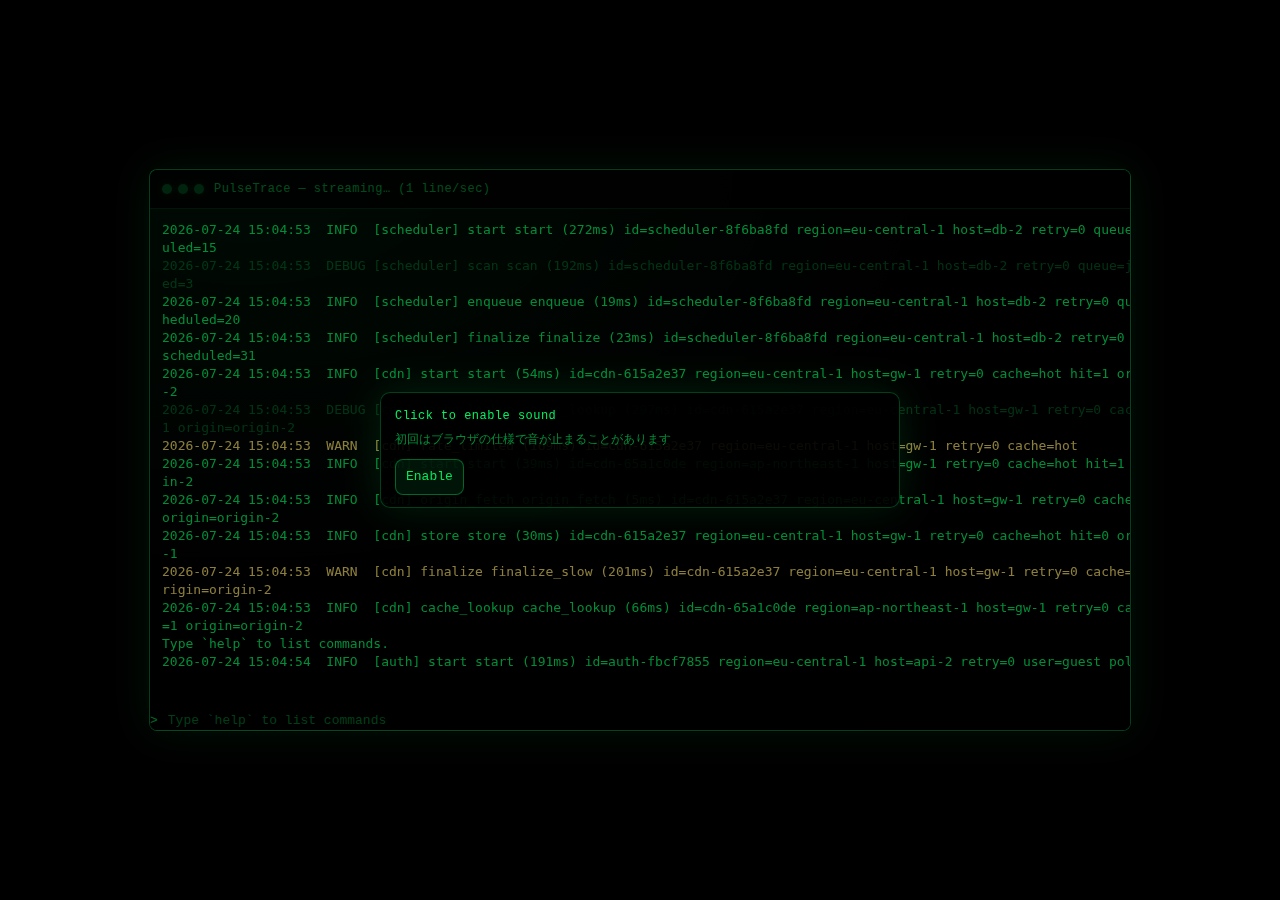
<file: PulseTrace/index.html>
<!doctype html>
<html lang="ja">
  <head>
    <meta charset="utf-8" />
    <meta name="viewport" content="width=device-width, initial-scale=1" />
    <title>PulseTrace</title>
    <link rel="stylesheet" href="./styles.css" />
  </head>
  <body>
    <div class="wrap">
      <div class="terminal" id="terminal" role="application" aria-label="Terminal log">
        <div class="soundgate" id="soundgate">
          <div class="soundgate__panel" role="dialog" aria-label="Enable sound">
            <div class="soundgate__title">Click to enable sound</div>
            <div class="soundgate__desc">初回はブラウザの仕様で音が止まることがあります</div>
            <button class="soundgate__btn" id="soundgateBtn" type="button">Enable</button>
          </div>
        </div>
        <div class="bar">
          <span class="dots" aria-hidden="true">
            <span class="dot"></span><span class="dot"></span><span class="dot"></span>
          </span>
          <span class="title" id="statusTitle">PulseTrace — streaming… (1 line/sec)</span>
        </div>
        <div class="screen">
          <pre id="log" aria-live="polite" aria-relevant="additions"></pre>
        </div>
        <div class="cmd" aria-label="command line (visual only)">
          <span class="prompt">&gt;</span>
          <input
            class="cmdinput"
            id="cmdinput"
            type="text"
            inputmode="text"
            autocomplete="off"
            autocapitalize="off"
            spellcheck="false"
            placeholder="Type `help` to list commands"
            aria-label="command input"
          />
        </div>
      </div>
    </div>
    <script src="./app.js"></script>
  </body>
</html>
</file>
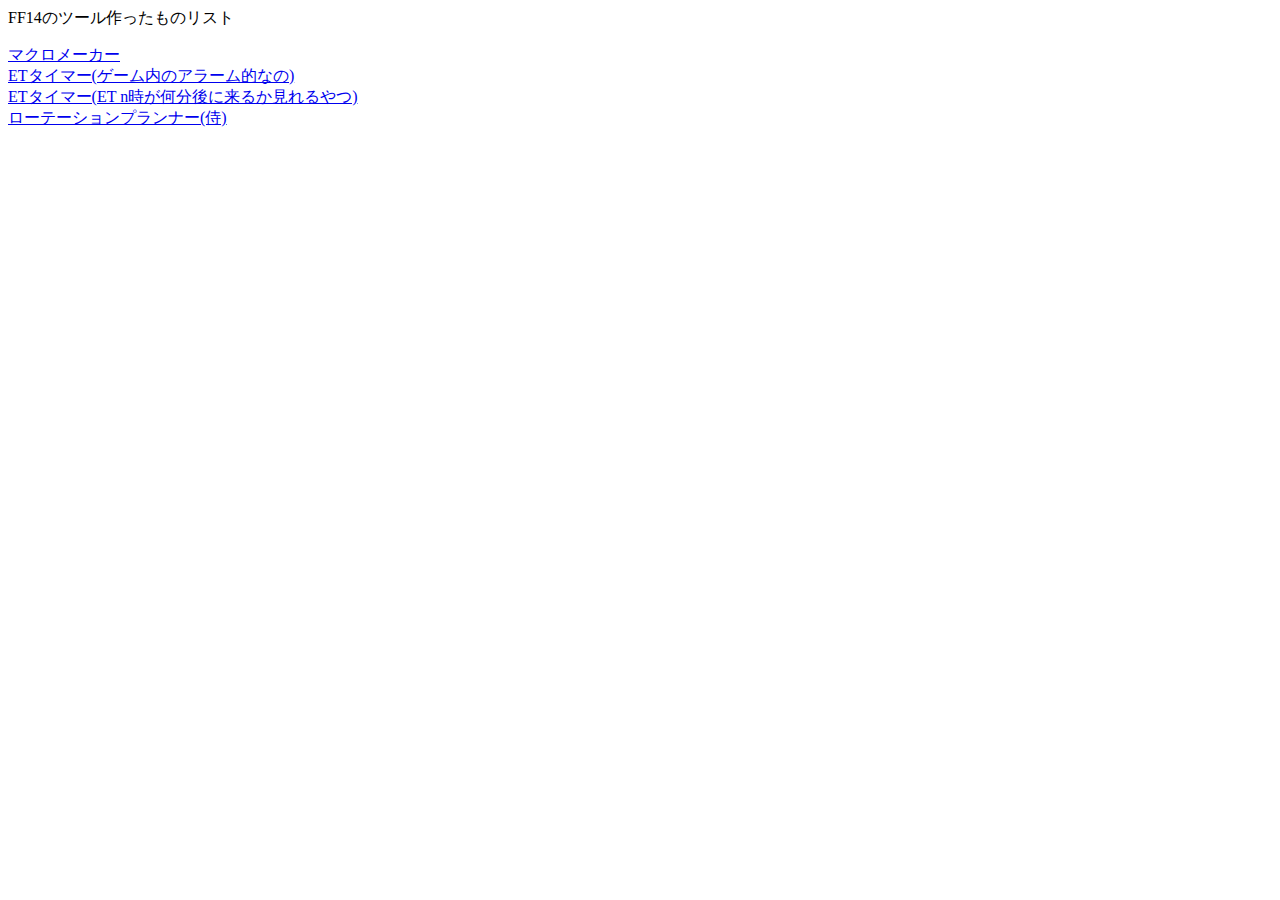
<file: ff14_works.html>
<html lang="ja">
<head>
    <meta charset="utf-8">
    <title>FF14 作ったもの</title>
</head>
<p>FF14のツール作ったものリスト</p>
<a href="https://suraimu752.github.io/macroMaker/macroMaker.html">マクロメーカー</a><br>
<a href="https://suraimu752.github.io/ff_timer/ff_timer.html">ETタイマー(ゲーム内のアラーム的なの)</a><br>
<a href="https://suraimu752.github.io/ff_ET/ff_ETLT.html">ETタイマー(ET n時が何分後に来るか見れるやつ)</a><br>
<a href="https://suraimu752.github.io/rotationPlanner/rotationPlanner.html">ローテーションプランナー(侍)</a><br>
<body>
</file>
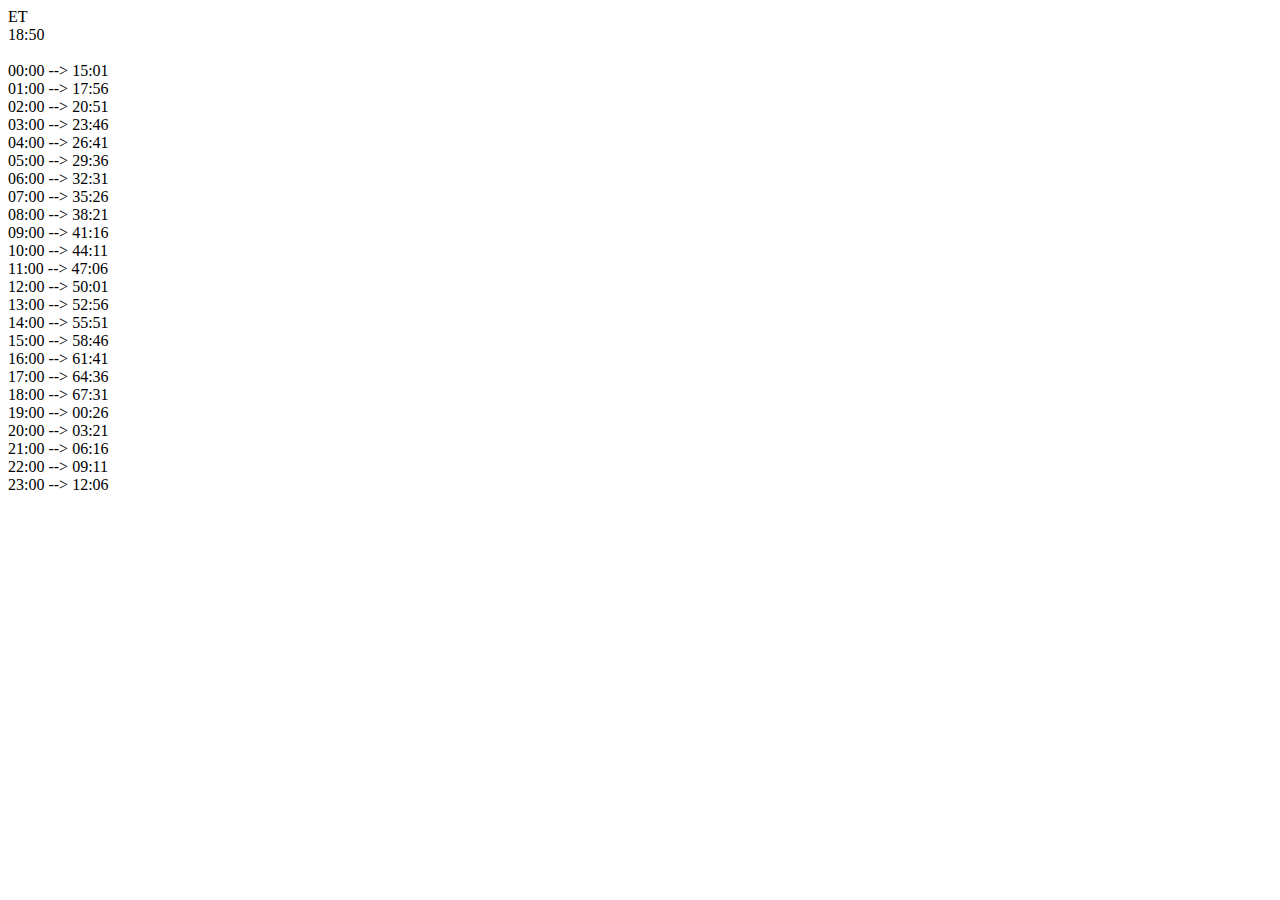
<file: ff_ET/ff_ETLT.html>
<html>
<head>
<title>FF14 LT<->ET</title>
<!-- <link rel="stylesheet" href="./style.css"> -->
</head>
<body>
<div class="container">
    <div class="clock">
        <div class="ET">ET</div>
        <span class="clock-time"></span>
    </div><br>
    <div id="behind">
    </div>
</div>
<script>
    let rowET = 0;
    var timer = setInterval(function() {
        let lastSunday = new Date();
        lastSunday.setDate(lastSunday.getDate() - lastSunday.getDay());
        lastSunday.setHours(0);
        lastSunday.setMinutes(0);
        lastSunday.setSeconds(0);

        let now = new Date();
        let diff = now.getTime() + now.getMilliseconds() - lastSunday.getTime();

        rowET = ((diff / 60000) % 70) / 70 * (24 * 60);
        console.log(diff);
        let et = Math.floor(rowET);

        let time = Math.floor(et / 60) + ":" + ("00" + (et % 60)).slice(-2);
        document.getElementsByClassName("clock-time")[0].innerHTML = time;
        

        text = "";
        for(let i = 0; i <= 23; i++){
            let beh = (i * 60 - rowET + (24 * 60)) % (24 * 60) * 70 / (24 * 60) * 60;
            beh = Math.floor(beh);
            // console.log(beh, Math.floor(beh / 60) + ":" + ("00" + (beh % 60)).slice(-2));
            text += ("0" + String(i)).slice(-2) + ":00 --> " + ("00" + Math.floor(beh / 60)).slice(-2) + ":" + ("00" + (beh % 60)).slice(-2) + "<br>";
        }
        document.getElementById("behind").innerHTML = text;
    }, 100);
</script>
</body>
</html>
</file>
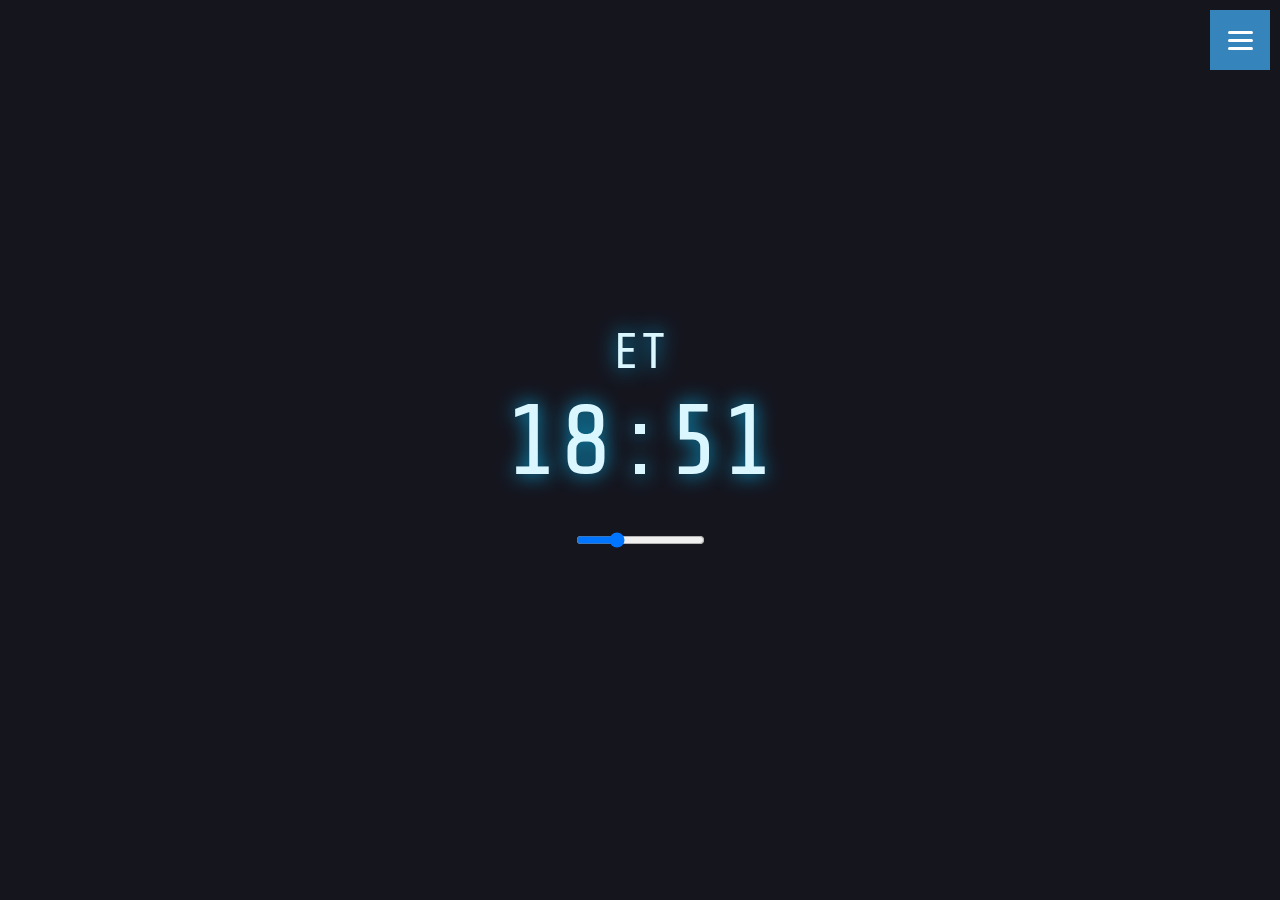
<file: ff_timer/ff_timer.html>
<html>
<head>
<title>FF14 Gathering Timer</title>
<script src="./notification.js"></script>
<link rel="stylesheet" href="./style.css">
<!-- Global site tag (gtag.js) - Google Analytics -->
<script async src="https://www.googletagmanager.com/gtag/js?id=G-D2KB9L0PK7"></script>
<script>
  window.dataLayer = window.dataLayer || [];
  function gtag(){dataLayer.push(arguments);}
  gtag('js', new Date());

  gtag('config', 'G-D2KB9L0PK7');
</script>
</head>
<body>
<script>
    let times = ["0:00", "2:00", "4:00", "6:00", "8:00", "10:00", "12:00", "14:00", "16:00", "18:00", "20:00", "22:00"];
    let audio = new Audio(sound);
    audio.volume = 0.3;
    let flags = Array(12);
    let ltet = 0; // 0: LT, 1: ET
    let notifTiming = 1; // x分前
    let array = Array(12);

    // time: 0:00, 2:00| x: LT/ET x 分前
    function timeCalc(time, x){
        let t = time.split(":");
        let h = parseInt(t[0]);
        let m = parseInt(t[1]);
        
        if(ltet == 0){
            x = Math.floor(24 * 60 / 70 * x);
        }

        if(m - x < 0){
            if(h - 1 < 0){
                h = 23;
            }
            else{
                h -= 1;
            }
            m = 60 + m - x;
        }
        else{
            m -= x;
        }
        return h + ":" + ("00" + m).slice(-2);
    }
    function calc(){
        for(let i = 0; i < array.length; i++){
            array[i] = timeCalc(times[i], notifTiming);
        }
    }
    function changed(){
        audio.volume = document.getElementById("volume").value;
    }
    function onchecked(){
        for(let i = 0; i < flags.length; i++){
            flags[i] = document.getElementById(i * 2).checked;
        }
    }
    function onselected(){
        ltet = document.getElementById("ltet").selectedIndex;
        calc();
    }
    function onvaluechanged(){
        notifTiming = document.getElementById("notifTiming").value;
        calc();
    }
</script>
<div class="hamburger-menu">
    <input type="checkbox" id="menu-btn-check">
    <label for="menu-btn-check" class="menu-btn"><span></span></label>
    <div class="menu-content">
        <ul>
            <li>
                <div class="menu-item">
                    <select id="ltet" onchange="onselected();">
                        <option value="LT">LT</option>
                        <option value="ET">ET</option>
                    </select>
                    <input type="number" id="notifTiming" value="1" onchange="onvaluechanged();">分前に通知
                </div>
            </li>
            <li>
                <div class="menu-item">
                    <input type="checkbox" id="0" onchange="onchecked();">
                    <label for="0">0:00</label>
                </div>
            </li>
            <li>
                <div class="menu-item">
                    <input type="checkbox" id="2" onchange="onchecked();">
                    <label for="2">2:00</label>
                </div>
            </li>
            <li>
                <div class="menu-item">
                    <input type="checkbox" id="4" onchange="onchecked();">
                    <label for="4">4:00</label>
                </div>
            </li>
            <li>
                <div class="menu-item">
                    <input type="checkbox" id="6" onchange="onchecked();">
                    <label for="6">6:00</label>
                </div>
            </li>
            <li>
                <div class="menu-item">
                    <input type="checkbox" id="8" onchange="onchecked();">
                    <label for="8">8:00</label>
                </div>
            </li>
            <li>
                <div class="menu-item">
                    <input type="checkbox" id="10" onchange="onchecked();">
                    <label for="10">10:00</label>
                </div>
            </li>
            <li>
                <div class="menu-item">
                    <input type="checkbox" id="12" onchange="onchecked();">
                    <label for="12">12:00</label>
                </div>
            </li>
            <li>
                <div class="menu-item">
                    <input type="checkbox" id="14" onchange="onchecked();">
                    <label for="14">14:00</label>
                </div>
            </li>
            <li>
                <div class="menu-item">
                    <input type="checkbox" id="16" onchange="onchecked();">
                    <label for="16">16:00</label>
                </div>
            </li>
            <li>
                <div class="menu-item">
                    <input type="checkbox" id="18" onchange="onchecked();">
                    <label for="18">18:00</label>
                </div>
            </li>
            <li>
                <div class="menu-item">
                    <input type="checkbox" id="20" onchange="onchecked();">
                    <label for="20">20:00</label>
                </div>
            </li>
            <li>
                <div class="menu-item">
                    <input type="checkbox" id="22" onchange="onchecked();">
                    <label for="22">22:00</label>
                </div>
            </li>
        </ul>
    </div>
</div>
<div class="container">
    <div class="clock">
    <div class="ET">ET</div>
    <p class="clock-time"></p>
    <input type="range" id="volume" min="0" max="1" step="0.1" value="0.3" oninput="changed();">
    </div>
</div>
<script>
    // let array = ["1:40", "3:40", "5:40", "7:40", "9:40", "11:40", "13:40", "15:40", "17:40", "19:40", "21:40", "23:40"];
    calc();
    var timer = setInterval(function() {
        let lastSunday = new Date();
        lastSunday.setDate(lastSunday.getDate() - lastSunday.getDay());
        lastSunday.setHours(0);
        lastSunday.setMinutes(0);
        lastSunday.setSeconds(0);

        let now = new Date();
        let diff = now.getTime() - lastSunday.getTime();

        let et = Math.floor(((diff / 60000) % 70) / 70 * (24 * 60));

        let time = Math.floor(et / 60) + ":" + ("00" + (et % 60)).slice(-2);
        document.getElementsByClassName("clock-time")[0].innerHTML = time;

        if (array.includes(time)) {
            console.log(flags);
            console.log(array.indexOf(time));
            if(flags[array.indexOf(time)]){
                audio.play();
            }
        }
    }, 300);
</script>
</body>
</html>
</file>
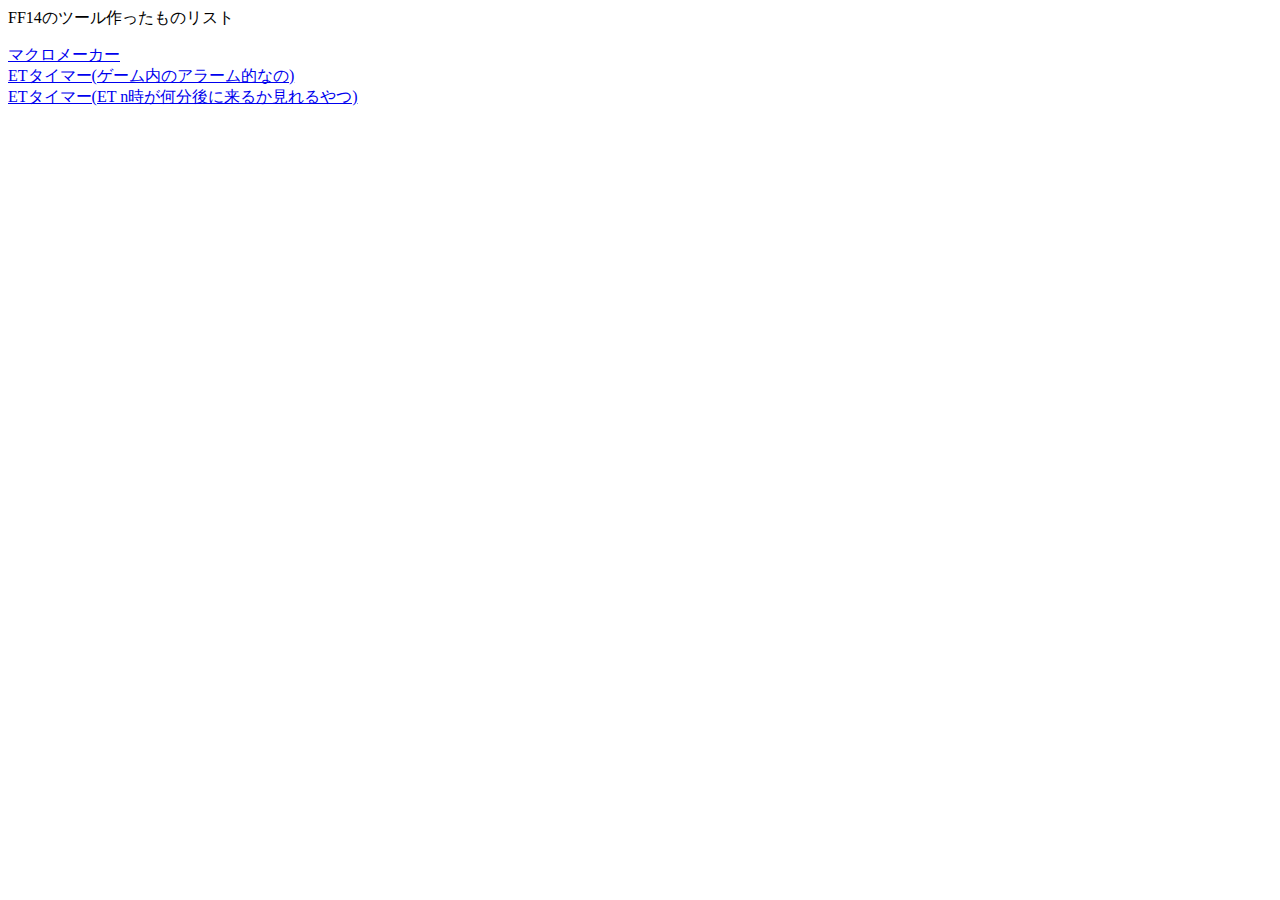
<file: ffxivTools/works.html>
<html lang="ja">
<head>
    <meta charset="utf-8">
    <title>FF14 作ったもの</title>
</head>
<p>FF14のツール作ったものリスト</p>
<a href="https://suraimu752.github.io/ffxivTools/macroMaker/macroMaker.html">マクロメーカー</a><br>
<a href="https://suraimu752.github.io/ffxivTools/ff_timer/ff_timer.html">ETタイマー(ゲーム内のアラーム的なの)</a><br>
<a href="https://suraimu752.github.io/ffxivTools/ff_ET/ff_ETLT.html">ETタイマー(ET n時が何分後に来るか見れるやつ)</a><br>
<body>
</file>
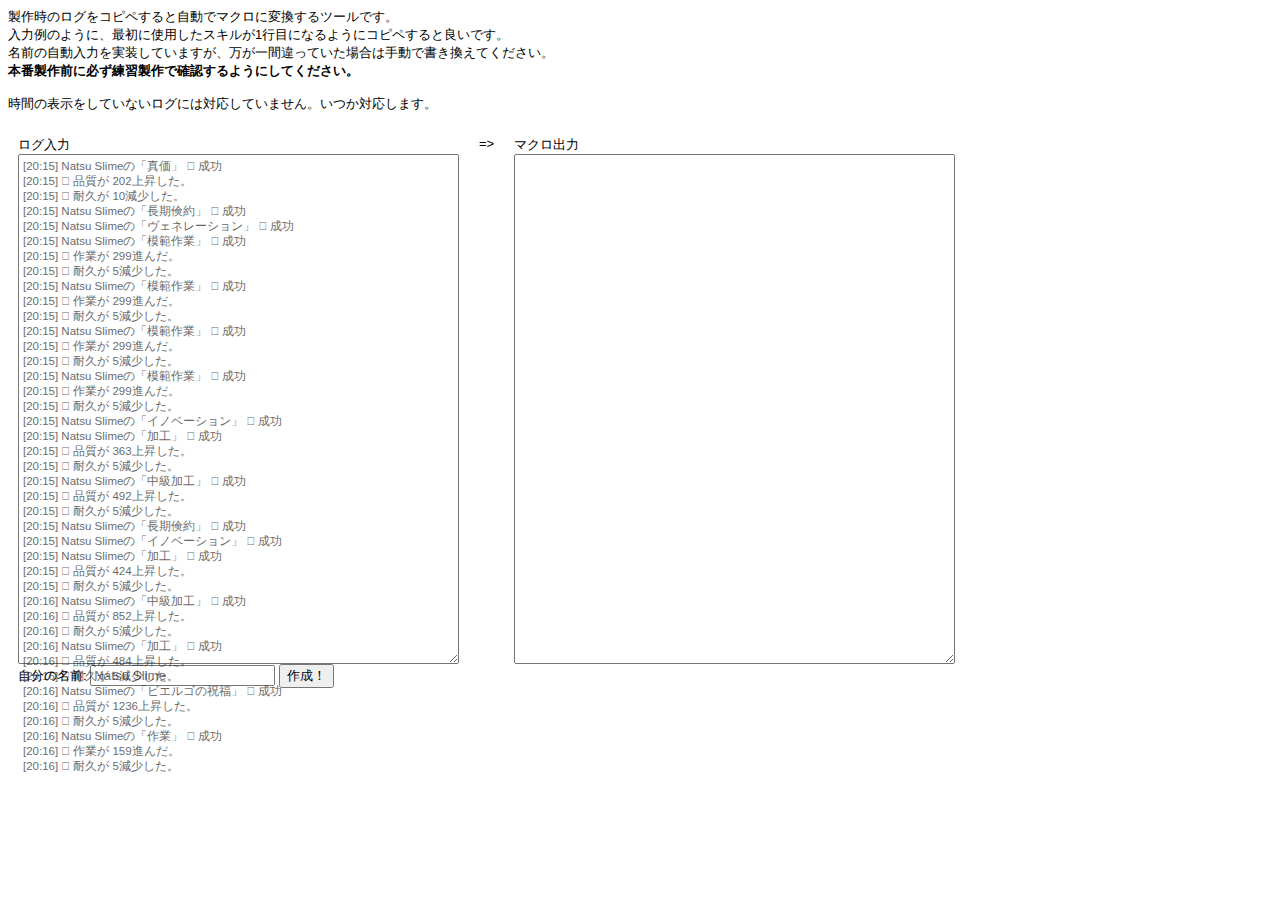
<file: macroMaker/macroMaker.html>
<html lang="ja">
<head>
    <title>FF14 Macro Maker</title>
    <link rel="stylesheet" href="style.css">
    <script src="https://code.jquery.com/jquery-3.6.0.min.js"></script>
    <!-- Global site tag (gtag.js) - Google Analytics -->
    <script async src="https://www.googletagmanager.com/gtag/js?id=G-6T9P73EVH1"></script>
    <script>
    window.dataLayer = window.dataLayer || [];
    function gtag(){dataLayer.push(arguments);}
    gtag('js', new Date());

    gtag('config', 'G-6T9P73EVH1');
    </script>
</head>
<body>
    <p>
    製作時のログをコピペすると自動でマクロに変換するツールです。<br>
    入力例のように、最初に使用したスキルが1行目になるようにコピペすると良いです。<br>
    名前の自動入力を実装していますが、万が一間違っていた場合は手動で書き換えてください。<br>
    <b>本番製作前に必ず練習製作で確認するようにしてください。</b><br><br>
    時間の表示をしていないログには対応していません。いつか対応します。
    </p>
    <div class="wrapper">
        ログ入力
        <div class="textareaDiv">
            <textarea id="logs" cols="60" rows="42" placeholder=""></textarea>
            <div id="placeholderDiv">
                [20:15] Natsu Slimeの「真価」   成功<br>
                [20:15]    品質が 202上昇した。<br>
                [20:15]    耐久が 10減少した。<br>
                [20:15] Natsu Slimeの「長期倹約」   成功<br>
                [20:15] Natsu Slimeの「ヴェネレーション」   成功<br>
                [20:15] Natsu Slimeの「模範作業」   成功<br>
                [20:15]    作業が 299進んだ。<br>
                [20:15]    耐久が 5減少した。<br>
                [20:15] Natsu Slimeの「模範作業」   成功<br>
                [20:15]    作業が 299進んだ。<br>
                [20:15]    耐久が 5減少した。<br>
                [20:15] Natsu Slimeの「模範作業」   成功<br>
                [20:15]    作業が 299進んだ。<br>
                [20:15]    耐久が 5減少した。<br>
                [20:15] Natsu Slimeの「模範作業」   成功<br>
                [20:15]    作業が 299進んだ。<br>
                [20:15]    耐久が 5減少した。<br>
                [20:15] Natsu Slimeの「イノベーション」   成功<br>
                [20:15] Natsu Slimeの「加工」   成功<br>
                [20:15]    品質が 363上昇した。<br>
                [20:15]    耐久が 5減少した。<br>
                [20:15] Natsu Slimeの「中級加工」   成功<br>
                [20:15]    品質が 492上昇した。<br>
                [20:15]    耐久が 5減少した。<br>
                [20:15] Natsu Slimeの「長期倹約」   成功<br>
                [20:15] Natsu Slimeの「イノベーション」   成功<br>
                [20:15] Natsu Slimeの「加工」   成功<br>
                [20:15]    品質が 424上昇した。<br>
                [20:15]    耐久が 5減少した。<br>
                [20:16] Natsu Slimeの「中級加工」   成功<br>
                [20:16]    品質が 852上昇した。<br>
                [20:16]    耐久が 5減少した。<br>
                [20:16] Natsu Slimeの「加工」   成功<br>
                [20:16]    品質が 484上昇した。<br>
                [20:16]    耐久が 5減少した。<br>
                [20:16] Natsu Slimeの「ビエルゴの祝福」   成功<br>
                [20:16]    品質が 1236上昇した。<br>
                [20:16]    耐久が 5減少した。<br>
                [20:16] Natsu Slimeの「作業」   成功<br>
                [20:16]    作業が 159進んだ。<br>
                [20:16]    耐久が 5減少した。<br>
            </div>
        </div>
        自分の名前: <input type="text" id="name" placeholder="Natsu Slime">
        <input type="button" value="作成！" id="btn" onclick="make();">
    </div>
    <div class="wrapper">
        =>
    </div>
    <div class="wrapper">
        マクロ出力
        <div id="macroWrapper">
            <textarea id="macro" cols="60" rows="42"></textarea>
        </div>
    </div>


    <script src="script.js"></script>
</body>
</html>
</file>
<file: PulseTrace/styles.css>
:root {
  color-scheme: dark;
  --bg: #000;
  --fg: #00ff66;
  --dim: rgba(0, 255, 102, 0.55);
  --dbg: rgba(0, 255, 102, 0.35);
  --info: #00ff66;
  --warn: #ffe66d;
  --error: #ff4d4d;
  --cmd: #6bdcff;
  --line-h: 18px;
}

html,
body {
  height: 100%;
}

body {
  margin: 0;
  background: var(--bg);
  color: var(--fg);
  font: 13px/var(--line-h) ui-monospace, SFMono-Regular, Menlo, Monaco, Consolas,
    "Liberation Mono", "Courier New", monospace;
}

.wrap {
  height: 100%;
  display: grid;
  place-items: center;
  padding: 12px;
  box-sizing: border-box;
}

.terminal {
  width: min(980px, 100%);
  height: min(560px, 100%);
  border: 1px solid rgba(0, 255, 102, 0.25);
  border-radius: 8px;
  box-shadow: 0 0 0 1px rgba(0, 0, 0, 1), 0 0 40px rgba(0, 255, 102, 0.08);
  overflow: hidden;
  display: grid;
  grid-template-rows: auto 1fr auto;
  background: radial-gradient(
      1200px 700px at 10% 0%,
      rgba(0, 255, 102, 0.08),
      transparent 60%
    ),
    #000;
  position: relative;
}

.soundgate {
  position: absolute;
  inset: 0;
  display: grid;
  place-items: center;
  background: rgba(0, 0, 0, 0.45);
  z-index: 10;
}

.soundgate[hidden] {
  display: none !important;
}

.soundgate__panel {
  width: min(520px, calc(100% - 24px));
  border: 1px solid rgba(0, 255, 102, 0.25);
  border-radius: 10px;
  background: rgba(0, 0, 0, 0.92);
  box-shadow: 0 0 40px rgba(0, 255, 102, 0.12);
  padding: 14px 14px 12px;
  box-sizing: border-box;
}

.soundgate__title {
  font-size: 12px;
  letter-spacing: 0.04em;
  color: rgba(0, 255, 102, 0.95);
  margin-bottom: 6px;
  user-select: none;
}

.soundgate__desc {
  font-size: 12px;
  color: rgba(0, 255, 102, 0.55);
  margin-bottom: 10px;
  user-select: none;
}

.soundgate__btn {
  appearance: none;
  border: 1px solid rgba(0, 255, 102, 0.35);
  border-radius: 8px;
  background: rgba(0, 255, 102, 0.08);
  color: rgba(0, 255, 102, 0.9);
  font: inherit;
  padding: 8px 10px;
  cursor: pointer;
}

.soundgate__btn:hover {
  background: rgba(0, 255, 102, 0.12);
}

.soundgate__btn:active {
  transform: translateY(1px);
}

.terminal.flash {
  animation: flash 140ms ease-out;
}
@keyframes flash {
  0% {
    box-shadow: 0 0 0 1px rgba(0, 0, 0, 1), 0 0 0 9999px rgba(255, 0, 0, 0.22),
      0 0 50px rgba(255, 30, 30, 0.25);
  }
  100% {
    box-shadow: 0 0 0 1px rgba(0, 0, 0, 1), 0 0 40px rgba(0, 255, 102, 0.08);
  }
}

.bar {
  display: flex;
  align-items: center;
  gap: 10px;
  padding: 10px 12px;
  border-bottom: 1px solid rgba(0, 255, 102, 0.15);
  background: rgba(0, 0, 0, 0.7);
}

.dots {
  display: inline-flex;
  gap: 6px;
}
.dot {
  width: 10px;
  height: 10px;
  border-radius: 999px;
  background: rgba(0, 255, 102, 0.25);
  box-shadow: 0 0 10px rgba(0, 255, 102, 0.12);
}

.title {
  color: var(--dim);
  letter-spacing: 0.04em;
  font-size: 12px;
  user-select: none;
}

.screen {
  padding: 12px;
  box-sizing: border-box;
  overflow: hidden; /* 古いログが上に流れて消える */
}

#log {
  margin: 0;
  white-space: pre;
}

.line {
  display: block;
  will-change: transform;
}

.line.info {
  color: var(--info);
}

.line.debug {
  color: var(--dbg);
}

.line.warn {
  color: var(--warn);
  animation: warnShake 240ms ease-in-out;
}

.line.error {
  color: var(--error);
}

.line.cmd {
  color: var(--cmd);
}

@keyframes warnShake {
  0% {
    transform: translateX(0);
  }
  25% {
    transform: translateX(-1px);
  }
  50% {
    transform: translateX(2px);
  }
  75% {
    transform: translateX(-1px);
  }
  100% {
    transform: translateX(0);
  }
}

/* 追加された直後だけ、軽い出現感 */
.line.new {
  animation: pop 120ms ease-out;
}
@keyframes pop {
  from {
    opacity: 0;
    transform: translateY(2px);
  }
  to {
    opacity: 1;
    transform: translateY(0);
  }
}

.cmd {
  background: rgba(0, 0, 0, 0.82);
  padding: 0;
  height: var(--line-h);
  min-height: var(--line-h);
  line-height: var(--line-h);
  display: flex;
  align-items: center;
  gap: 10px;
  box-sizing: border-box;
  overflow: hidden;
}

.prompt {
  color: rgba(0, 255, 102, 0.75);
  user-select: none;
}

.cmdline {
  flex: 1;
  min-width: 0;
  white-space: nowrap;
  overflow: hidden;
  text-overflow: ellipsis;
  position: relative;
}

.cmdline::after {
  content: "";
  display: inline-block;
  width: 8px;
  margin-left: 2px;
  background: rgba(0, 255, 102, 0.55);
  height: 1em;
  vertical-align: -2px;
  animation: blink 900ms steps(1, end) infinite;
}

.cmdinput {
  flex: 1;
  min-width: 0;
  border: 0;
  outline: none;
  background: transparent;
  color: var(--fg);
  font: inherit;
  padding: 0;
  margin: 0;
  white-space: nowrap;
  overflow: hidden;
  text-overflow: ellipsis;
}

.cmdinput::placeholder {
  color: rgba(0, 255, 102, 0.45);
}

.cmdinput {
  caret-color: rgba(0, 255, 102, 0.75);
}
@keyframes blink {
  50% {
    opacity: 0;
  }
}
</file>
<file: ff_timer/style.css>
/* Google Fonts 読み込み */
@import url("https://fonts.googleapis.com/css2?family=Share+Tech+Mono&display=swap");

body, p{
    margin: 0;
}

/* 全体を囲うコンテナー */
.container {
  width: 100%;
  height: 100%;
  background-color: #15151e;
  display: flex;
  align-items: center;
  justify-content: center;
  text-align: center;
}

/* 時計の共通スタイル */
.clock {
  font-family: 'Share Tech Mono', monospace;
  color: #daf6ff;
  text-shadow: 0 0 20px #0aafe6;
  line-height: 1.2;
  text-align: center;
}

/* 日付のスタイル */
.clock-date {
  font-size: 25px;
}

/* 時間のスタイル */
.clock-time {
  font-size: 100px;
}

.ET {
  font-size: 50px;
}

#volume {
  margin: 30px;
}

/* 文字サイズ調整 */
@media screen and (max-width: 500px) {
  .clock-date {
    font-size: 5vw;
  }
  .clock-time {
    font-size: 20vw;
  }
  .ET {
    font-size: 10vw;
  }
  #volume{
    width: 25vw;
  }
}

.menu-btn {
  position: fixed;
  top: 10px;
  right: 10px;
  display: flex;
  height: 60px;
  width: 60px;
  justify-content: center;
  align-items: center;
  z-index: 90;
  background-color: #3584bb;
}
.menu-btn span,
.menu-btn span:before,
.menu-btn span:after {
  content: '';
  display: block;
  height: 3px;
  width: 25px;
  border-radius: 3px;
  background-color: #ffffff;
  position: absolute;
}
.menu-btn span:before {
  bottom: 8px;
}
.menu-btn span:after {
  top: 8px;
}
#menu-btn-check:checked ~ .menu-btn span {
  background-color: rgba(255, 255, 255, 0);/*メニューオープン時は真ん中の線を透明にする*/
}
#menu-btn-check:checked ~ .menu-btn span::before {
  bottom: 0;
  transform: rotate(45deg);
}
#menu-btn-check:checked ~ .menu-btn span::after {
  top: 0;
  transform: rotate(-45deg);
}
#menu-btn-check {
  display: none;
}
.menu-content {
  width: 100%;
  height: 100%;
  position: fixed;
  top: 0;
  left: 0;
  z-index: 80;
  background-color: #3584bb;
}
.menu-content ul {
  padding: 70px 10px 0;
}
.menu-content ul li {
  border-bottom: solid 1px #ffffff;
  list-style: none;
}
.menu-content ul li .menu-item {
  display: block;
  width: 100%;
  font-size: 15px;
  box-sizing: border-box;
  color:#ffffff;
  text-decoration: none;
  padding: 9px 15px 10px 0;
  position: relative;
}
.menu-content {
  width: 100%;
  position: fixed;
  top: 0;
  left: 100%;/*leftの値を変更してメニューを画面外へ*/
  z-index: 80;
  background-color: #3583bbc2;
  transition: all 0.5s;/*アニメーション設定*/
  overflow-y: scroll;
}
#menu-btn-check:checked ~ .menu-content {
  left: 0;/*メニューを画面内へ*/
}
#notifTiming{
  width: 3em;
}
</file>
<file: macroMaker/style.css>
.textareaDiv {
    position: relative;
}
#placeholderDiv {
    opacity: .6;
    font-size: 11.5px;
}
.textareaDiv #placeholderDiv {
    position: absolute;
    top: 5px;
    left: 5px;
}
.textareaDiv #placeholderDiv.none {
    display: none;
}

textarea{
    font-family:'ヒラギノ角ゴ Pro W3','Hiragino Kaku Gothic Pro','メイリオ',Meiryo,'ＭＳ Ｐゴシック',sans-serif;
    font-size: 11.5px;
}
html{
    font-family:'ヒラギノ角ゴ Pro W3','Hiragino Kaku Gothic Pro','メイリオ',Meiryo,'ＭＳ Ｐゴシック',sans-serif;
    font-size: 13px;
}
.wrapper{
    float: left;
    margin: 10px;
}
#macroWrapper{
    display: flex;
    flex-flow: column;
}
</file>
